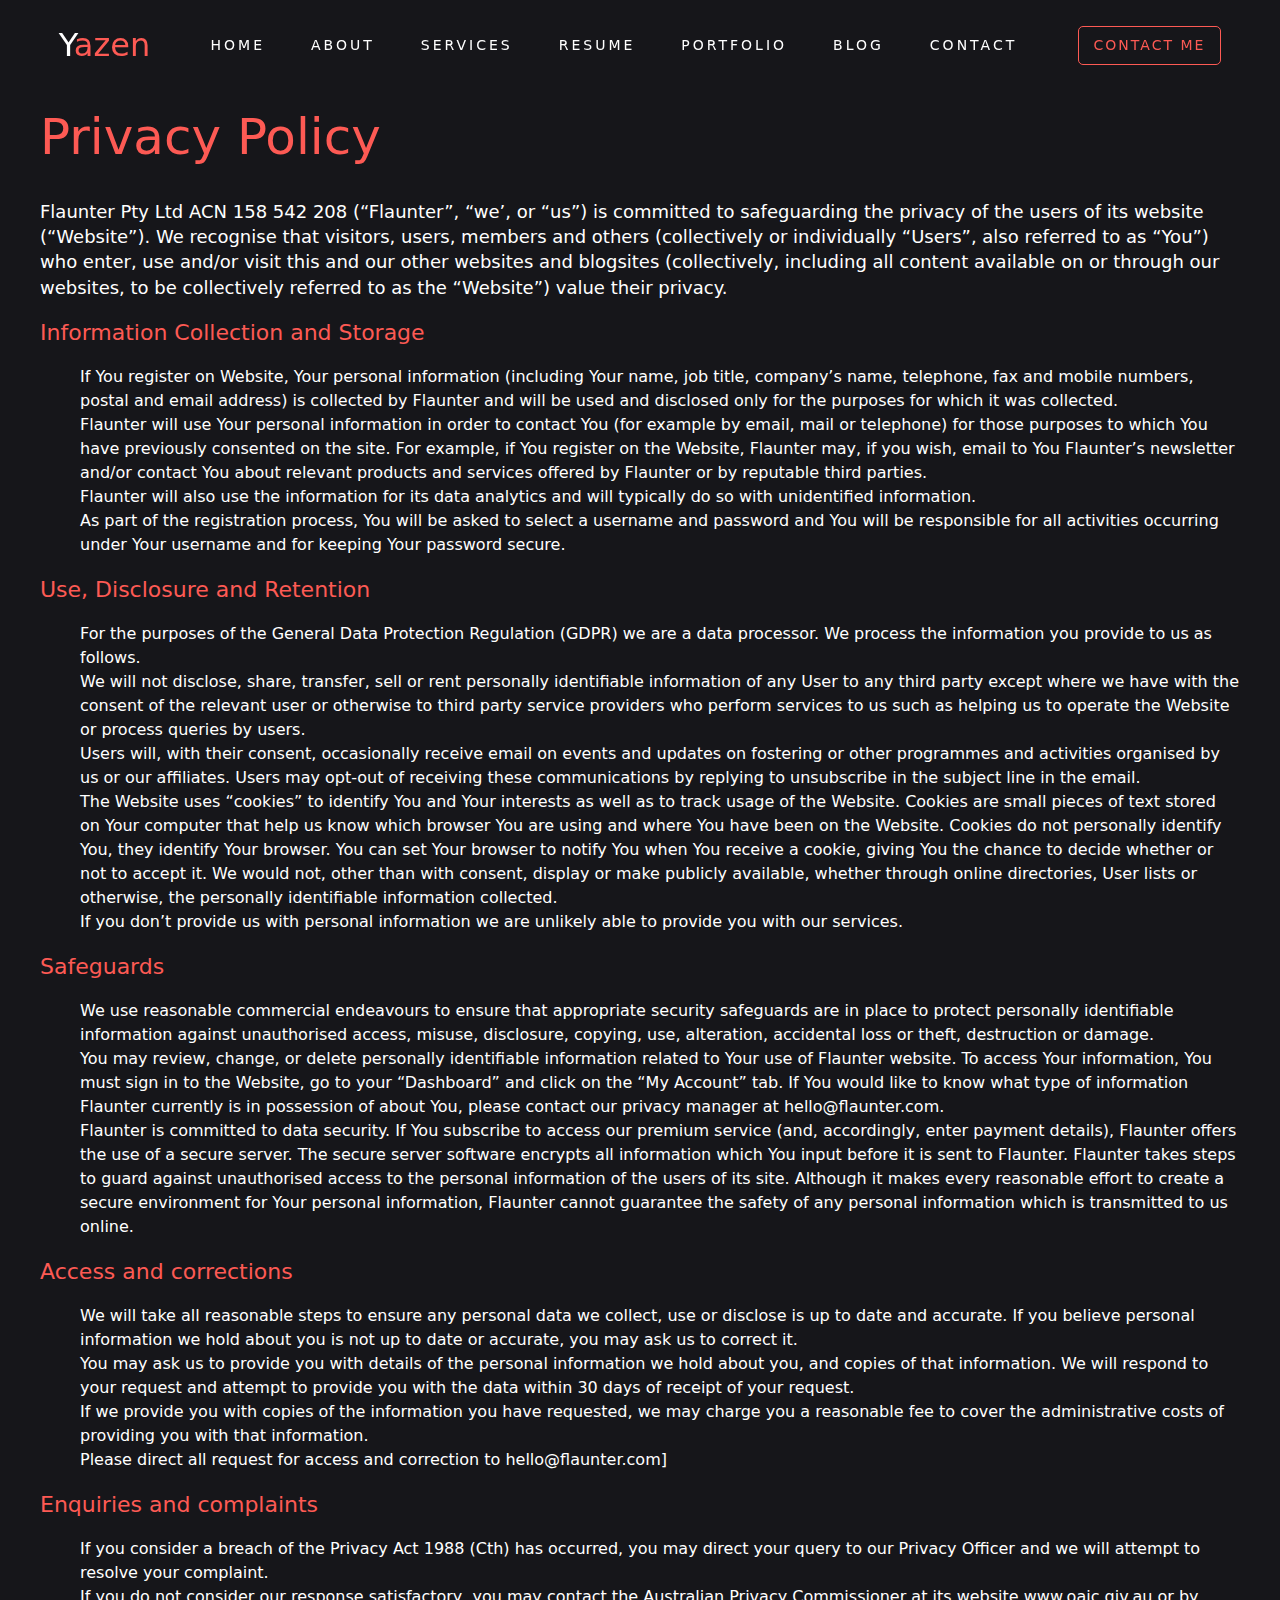
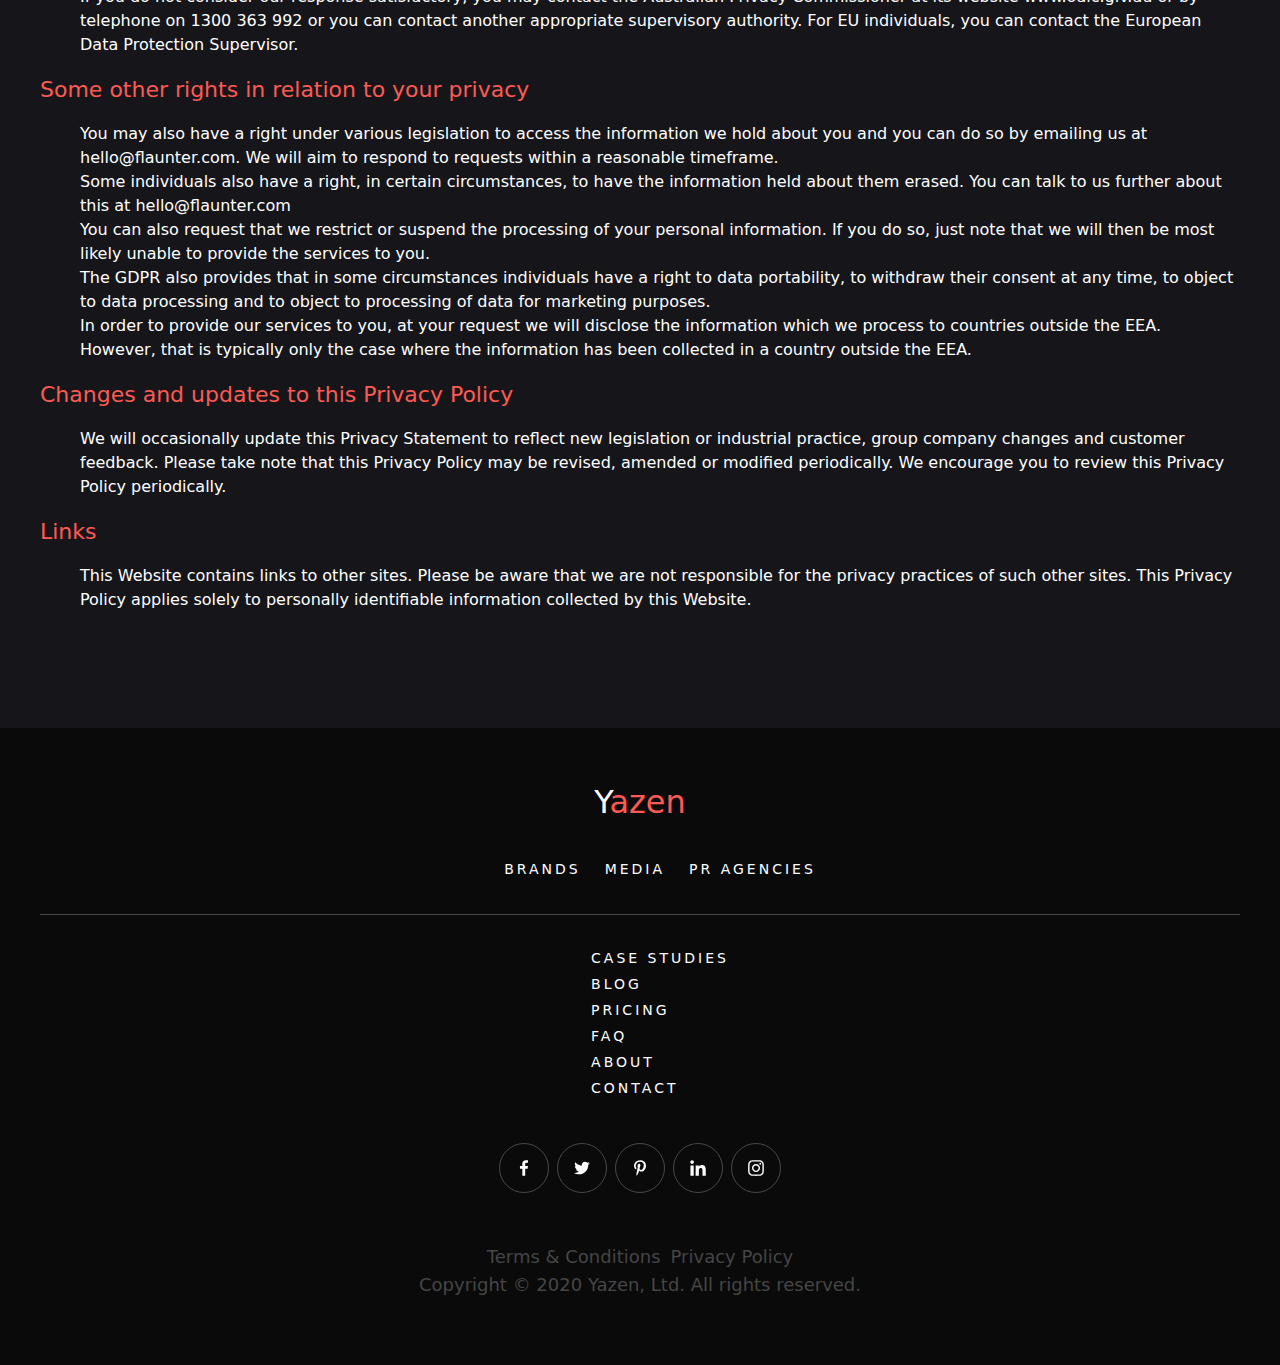
<file: site/policy.html>
<!DOCTYPE html>
<html lang="ru">

<head>
    <meta charset="utf-8" />
    <title>Privacy Policy - Yazen</title>
    <link rel="shortcut icon" href="img/logo.jpg" type="image/x-icon">
    <link rel="stylesheet" href="css/normalize.css">
    <link rel="stylesheet" href="css/style.css">
    <link rel="stylesheet" href="css/header.css">
    <link rel="stylesheet" href="css/main.css">
    <link rel="stylesheet" href="css/footer.css">
</head>

<body>
    <header>
        <div class="fixed-container">
            <div class="header">
                <a href="index.html #person" class="logo">
                    <span>Y</span>azen
                </a>
                
                <nav class="menu">
                    <ul class="menu-lists">
                        <li class="lists-item">
                            <a href="index.html #person">Home</a>
                        </li>

                        <li class="lists-item">
                            <a href="index.html #about">About</a>
                        </li>

                        <li class="lists-item">
                            <a href="">Services</a>
                        </li>

                        <li class="lists-item">
                            <a href="">Resume</a>
                        </li>

                        <li class="lists-item">
                            <a href="">Portfolio</a>
                        </li>

                        <li class="lists-item">
                            <a href="">Blog</a>
                        </li>

                        <li class="lists-item">
                            <a href="index.html #contact">Contact</a>
                        </li>
                    </ul>
                </nav>
    
                <a href="index.html #contact-me" id="cont-me" class="btn">Contact Me</a>
            </div>
        </div>
    </header>

    <main class="landing-page">
        <div class="fixed-container privacy-policy">
            <div class="section-title">
                <h1>Privacy Policy</h1>
            </div>
    
            <div class="section-content">
                <p>Flaunter Pty Ltd ACN 158 542 208 (“Flaunter”, “we’, or “us”) is committed to safeguarding the privacy of the users of its website (“Website”). We recognise that visitors, users, members and others (collectively or individually “Users”, also referred to as “You”) who enter, use and/or visit this and our other websites and blogsites (collectively, including all content available on or through our websites, to be collectively referred to as the “Website”) value their privacy.</p>
    
                <h4 class="heading">Information Collection and Storage</h4>
                <ol>
                    <li>If You register on Website, Your personal information (including Your name, job title, company’s name, telephone, fax and mobile numbers, postal and email address) is collected by Flaunter and will be used and disclosed only for the purposes for which it was collected.</li>
                    <li>Flaunter will use Your personal information in order to contact You (for example by email, mail or telephone) for those purposes to which You have previously consented on the site. For example, if You register on the Website, Flaunter may, if you wish, email to You Flaunter’s newsletter and/or contact You about relevant products and services offered by Flaunter or by reputable third parties.</li>
                    <li>Flaunter will also use the information for its data analytics and will typically do so with unidentified information.</li>
                    <li>As part of the registration process, You will be asked to select a username and password and You will be responsible for all activities occurring under Your username and for keeping Your password secure.</li>
                </ol>
    
                <h4 class="heading">Use, Disclosure and Retention</h4>
                <ol start="5">
                    <li>For the purposes of the General Data Protection Regulation (GDPR) we are a data processor. We process the information you provide to us as follows.</li>
                    <li>We will not disclose, share, transfer, sell or rent personally identifiable information of any User to any third party except where we have with the consent of the relevant user or otherwise to third party service providers who perform services to us such as helping us to operate the Website or process queries by users.</li>
                    <li>Users will, with their consent, occasionally receive email on events and updates on fostering or other programmes and activities organised by us or our affiliates. Users may opt-out of receiving these communications by replying to unsubscribe in the subject line in the email.</li>
                    <li>The Website uses “cookies” to identify You and Your interests as well as to track usage of the Website. Cookies are small pieces of text stored on Your computer that help us know which browser You are using and where You have been on the Website. Cookies do not personally identify You, they identify Your browser. You can set Your browser to notify You when You receive a cookie, giving You the chance to decide whether or not to accept it. We would not, other than with consent, display or make publicly available, whether through online directories, User lists or otherwise, the personally identifiable information collected.</li>
                    <li>If you don’t provide us with personal information we are unlikely able to provide you with our services.</li>
                </ol>
    
                <h4 class="heading">Safeguards</h4>
                <ol start="11">
                    <li>We use reasonable commercial endeavours to ensure that appropriate security safeguards are in place to protect personally identifiable information against unauthorised access, misuse, disclosure, copying, use, alteration, accidental loss or theft, destruction or damage.</li>
                    <li>You may review, change, or delete personally identifiable information related to Your use of Flaunter website. To access Your information, You must sign in to the Website, go to your “Dashboard” and click on the “My Account” tab. If You would like to know what type of information Flaunter currently is in possession of about You, please contact our privacy manager at hello@flaunter.com.</li>
                    <li>Flaunter is committed to data security. If You subscribe to access our premium service (and, accordingly, enter payment details), Flaunter offers the use of a secure server. The secure server software encrypts all information which You input before it is sent to Flaunter. Flaunter takes steps to guard against unauthorised access to the personal information of the users of its site. Although it makes every reasonable effort to create a secure environment for Your personal information, Flaunter cannot guarantee the safety of any personal information which is transmitted to us online.</li>
                </ol>
    
    
                <h4 class="heading">Access and corrections</h4>
                <ol start="14">
                    <li>We will take all reasonable steps to ensure any personal data we collect, use or disclose is up to date and accurate. If you believe personal information we hold about you is not up to date or accurate, you may ask us to correct it.</li>
                    <li>You may ask us to provide you with details of the personal information we hold about you, and copies of that information. We will respond to your request and attempt to provide you with the data within 30 days of receipt of your request.</li>
                    <li>If we provide you with copies of the information you have requested, we may charge you a reasonable fee to cover the administrative costs of providing you with that information.</li>
                    <li>Please direct all request for access and correction to hello@flaunter.com]</li>
                </ol>
    
                <h4 class="heading">Enquiries and complaints</h4>
                <ol start="18">
                    <li>If you consider a breach of the Privacy Act 1988 (Cth) has occurred, you may direct your query to our Privacy Officer and we will attempt to resolve your complaint.</li>
                    <li>If you do not consider our response satisfactory, you may contact the Australian Privacy Commissioner at its website www.oaic.giv.au or by telephone on 1300 363 992 or you can contact another appropriate supervisory authority. For EU individuals, you can contact the European Data Protection Supervisor.</li>
                </ol>
    
                <h4 class="heading">Some other rights in relation to your privacy</h4>
                <ol start="20">
                    <li>You may also have a right under various legislation to access the information we hold about you and you can do so by emailing us at hello@flaunter.com. We will aim to respond to requests within a reasonable timeframe.</li>
                    <li>Some individuals also have a right, in certain circumstances, to have the information held about them erased. You can talk to us further about this at hello@flaunter.com</li>
                    <li>You can also request that we restrict or suspend the processing of your personal information. If you do so, just note that we will then be most likely unable to provide the services to you.</li>
                    <li>The GDPR also provides that in some circumstances individuals have a right to data portability, to withdraw their consent at any time, to object to data processing and to object to processing of data for marketing purposes.</li>
                    <li>In order to provide our services to you, at your request we will disclose the information which we process to countries outside the EEA. However, that is typically only the case where the information has been collected in a country outside the EEA.</li>
                </ol>
    
                <h4 class="heading">Changes and updates to this Privacy Policy</h4>
                <ol start="25">
                    <li>We will occasionally update this Privacy Statement to reflect new legislation or industrial practice, group company changes and customer feedback. Please take note that this Privacy Policy may be revised, amended or modified periodically. We encourage you to review this Privacy Policy periodically.</li>
                </ol>
    
                <h4 class="heading">Links</h4>
                <ol start="26">
                    <li>This Website contains links to other sites. Please be aware that we are not responsible for the privacy practices of such other sites. This Privacy Policy applies solely to personally identifiable information collected by this Website.</li>
                </ol>
            </div>
        </div>
    </main>

    <footer class="footer">
        <div class="fixed-container footer-container">
            <a href="index.html #person" class="logo">
                <span>Y</span>azen
            </a>

            <nav class="footer-menu-primary footer-menu">
                <ul>
                    <li>
                        <a href="">BRANDS</a>
                    </li>

                    <li>
                        <a href="">MEDIA</a>
                    </li>

                    <li>
                        <a href="">PR AGENCIES</a>
                    </li>
                </ul>
            </nav>
            
            <nav class="footer-menu-secondary footer-menu">
                <ul> 
                    <li>
                        <a href="">CASE STUDIES</a>
                    </li>

                    <li>
                        <a href="">BLOG</a>
                    </li>

                    <li>
                        <a href="">PRICING</a>
                    </li>

                    <li>
                        <a href="">FAQ</a>
                    </li>

                    <li>
                        <a href="index.html #about">about</a>
                    </li>

                    <li>
                        <a href="index.html #contact">Contact</a>
                    </li>
                </ul>
            </nav>

            <ul class="social-links">
                <li>
                    <a href="">
                        <img src="img/social/facebook-white.svg" alt="facebook">
                    </a>
                </li>
                
                <li>
                    <a href="">
                        <img src="img/social/twitter-white.svg" alt="twitter">
                    </a>
                </li>

                <li>
                    <a href="">
                        <img src="img/social/pinterest-white.svg" alt="pinterest">
                    </a>
                </li>

                <li>
                    <a href="">
                        <img src="img/social/linkedin-white.svg" alt="linkedin">
                    </a>
                </li>

                <li>
                    <a href="">
                        <img src="img/social/instagram-white.svg" alt="instagram">
                    </a>
                </li>
            </ul>

            <nav class="legal-menu">
                <ul>
                    <li>
                        <a href="">Terms & Conditions</a>
                    </li>

                    <li>
                        <a href="policy.html">Privacy Policy</a>
                    </li>
                </ul>
            </nav>

            <p class="copyright">
                Copyright &copy; 2020 Yazen, Ltd. All rights reserved.
            </p>
        </div>
    </footer>
</body>

</html>
</file>
<file: site/css/style.css>
body {
    font-family: "Calibre Web",-apple-system,system-ui,BlinkMacSystemFont,"Segoe UI",Roboto,"Helvetica Neue",Arial,sans-serif;
    line-height: 1.5;
    background-color: #16161a;
}

h1, h2, h3, h4, h5, h6 {
    color: #fd5a54;
}

h1, h2, h3 {
    font-family: "Canela Web",-apple-system,system-ui,BlinkMacSystemFont,"Segoe UI",Roboto,"Helvetica Neue",Arial,sans-serif;
    font-weight: 100;
    font-style: normal;
    font-stretch: normal;
}

h4 {
    font-size: 22px;
    font-weight: 500;
}

h1, h2, h3, h4, h5, h6 {
    margin-top: 0;
    margin-bottom: 8px;
    padding: 0;
}

p {
    font-size: 18px;
    line-height: 1.4;
    margin: 0 0 16px;
}

a {
    text-decoration: none;
}

ul, ol {
    list-style: none;
}

.fixed-container {
    height: 100%;
    max-width: 1200px;
    margin: 0 auto;
}

.container {
    min-height: 100vh;
}

/*
    Скроллбар
*/

::-webkit-scrollbar-button {
    background-image: url(''); 
    background-repeat: no-repeat;
    width: 0px;
    height: 0px
}

::-webkit-scrollbar-track {
    background-color: #333;
}

::-webkit-scrollbar-thumb {
    -webkit-border-radius: 5px;
    background-color: #fd5a54;
}

::-webkit-scrollbar-thumb:hover {
    background-color: #f77472;
}

::-webkit-scrollbar-corner {
    background-repeat: no-repeat;
}

::-webkit-resizer {
    background-image: url('');
    background-repeat: no-repeat;
    width: 6px;
    height: 6px;
}

::-webkit-scrollbar {
    width: 6px;
    height: 6px;
}

.menu-lists {
    display: flex;
    flex-direction: row;
    padding: 0;
    margin: 0;
}
</file>
<file: site/css/header.css>
header {
    position: fixed;
    width: 100%;
    height: 90px;
    background-color: transparent;
}

.header {
    display: flex;
    flex-direction: row;
    align-items: center;
    justify-content: space-around;
    height: 100%;
}

.header-color {
    background-color: rgb(10 10 10 / 0.45);
}

.logo {
    color: #fd5a54;
    font-size: 32px;
    font-weight: 500;
    cursor: pointer;
}

.logo span {
    color: #fff;
}

.menu .menu-lists .lists-item{
    display: flex;
    position: relative;
}

.menu .menu-lists .lists-item a.active::after {
    opacity: 1;
    transform: translateY(-3px);
}

.menu .lists-item a {
    color: #fff;
    font-size: 14px;
    line-height: 15px;
    font-weight: 500;
    letter-spacing: 3px;
    text-transform: uppercase;
    position: relative;
    padding: 15px 0;
    margin: 0 23px;
}

.menu .lists-item a:after {
    content: "";
    position: absolute;
    bottom: 0;
    left: 0;
    right: 0;
    display: block;
    background-color: #fd5a54;
    height: 2px;
    opacity: 0;
    transform: translateY(2px);
    transition: .3s ease all;
}

.menu .lists-item a:hover:after {
    opacity: 1;
    transform: translateY(-3px);
}

.btn {
    padding: 10px 15px;
    background-color: transparent; /* Прозрачный фон */
    cursor: pointer;
    border: 1px solid #fd5a54;
    color: #fd5a54;
    border-radius: 5px;
    font-size: 14px;
    line-height: 17px;
    text-transform: uppercase;
    letter-spacing: 2px;
    font-weight: 500;
}

.btn:hover {
    background-color: #fd5a54;
    border: 1px solid transparent;
    color: #fff;
}
</file>
<file: site/css/main.css>
.about, .portfolio, .contact, .contact-me {
    display: flex;
    flex-direction: row;
    align-items: center;
    justify-content: space-around;
}

.contact-me-description, .about-description {
    columns: 1;
    margin: 0;
    padding: 30px;
    border: 1px solid #fd5a54;
    border-radius: 5px;
}

.contact-me-description li , .about-description li {
    color: #9199a6;
    font-weight: 500;
    padding: 8px;
}

.contact-me-description span, .about-description span {
    text-transform: uppercase;
    color: #fff;
}

#about, #portfolio, #contact {
    border-bottom: 1px solid rgba(255,255,255,.25);
}

.section-title {
    display: flex;
    flex-direction: column;
}

/*
    Landing Page
*/

.background {
    display: flex;
    background-image: url('../img/mountains-dark-simple-background.jpg');
    background-size: cover;
    background-repeat: no-repeat;
}

.person {
    display: flex;
    flex-direction: column;
    flex-grow: 1;
    align-items: center;
    justify-content: center;
}

.person img {
    width: 250px;
    height: 250px;
    border-radius: 50%;
    border: 5px solid rgb(0 0 0 / 0.1);
}

.person h2 {
    color: #fd5a54;
    font-size: 48px;
    letter-spacing: 2px;
    font-weight: 500;
}

.person span {
    color: #fff;
    letter-spacing: 1px;
    font-size: 18px;
}

/*
    About Me
*/

.about img {
    height: 400px;
    width: 400px;
    border: 5px solid rgb(0 0 0 / 0.1);
}

.about-info h1 {
    font-size: 32px;
    font-weight: 500;
    margin: 0px 0px 60px;
}

.about-info h1 span {
    border-bottom: 1px solid #fff;
    padding-bottom: 10px;
}

.about-info p {
    color: #a9b1b5;
}

.about-info {
    display: flex;
    flex-direction: column;
    margin: 0 30px;
}

.about-info .about-description {
    columns: 2;
    padding: 20px 15px;
}

/*
    policy.html
*/

.privacy-policy {
    padding: 100px 0;
    color: #fff;
}

.section-title h1 {
    margin: 0;
    margin-bottom: 24px;
    font-size: 50px;
}

.section-title h5 {
    font-size: 14px;
    text-transform: uppercase;
    letter-spacing: 2px;
    font-weight: 500;
    color: #899093;
}

/*
    Contact
*/

address {
    margin-top: 75px;
}

.sub-title {
    display: block;
    color: #899093;
    font-size: 18px;
}

.emails {
    padding: 0;
}

.emails li {
    margin: 0 0 16px;
}

.email {
    background: url(../img/social/paper-plane.svg) no-repeat;
    background-position: left;
    background-size: 18px;
    padding-left: 25px;
    color: #fff;
    font-size: 18px;
    text-decoration: underline;
}

.post-image {
    width: 450px;
    height: 650px;
}

/*
    Contact Form
*/

.contact-me-info .contact-me-description {
    height: 370px;
}

.contact-form {
    border: 1px solid #fd5a54;
    padding: 30px;
    border-radius: 5px;
    height: 370px;
}

input, textarea {
    font-size: 16px;
    height: 50px;
    width: 100%;
    color: #eee;
    margin-bottom: 30px;
    padding: 0;
    background-color: transparent;
    border: none;
    border-bottom: 1px solid rgba(255,255,255,.07);
    resize: none;
    outline: 0;
    border-radius: 0;
    transition: all .3s ease 0s;
}

textarea {
    height: 120px;
    padding: 0;
    padding-top: 15px;
}

input:focus::placeholder, textarea:focus::placeholder {
    color: #fff;
}

input:focus, textarea:focus, button:focus {
    color: #fff;
    border-bottom: 1px solid #fd5a54;
}

.author {
    margin-top: 50px;
}

.author h2 {
    font-style: italic;
}
</file>
<file: site/css/footer.css>
.footer {
    padding: 50px 0;
    color: #fff;
    background-color: #0a0a0a;
}

.footer-container {
    display: flex;
    flex-direction: column;
    align-items: center;
}

.branding {
    margin: 20px 0 10px 0;
    opacity: 1;
}

.branding:hover {
    opacity: 0.9;
}

.footer-menu-primary {
    border-bottom: 1px solid rgba(255,255,255,.25);
    width: 100%;
}

.footer-menu-primary ul {
    display: flex;
    flex-direction: row;
    justify-content: center;
}

.footer-menu {
    padding: 15px 0;
}

.footer-menu  ul li {
    margin: 0 12px;
}

.footer-menu ul li a {
    color: #fff;
    font-size: 14px;
    line-height: 15px;
    font-weight: 500;
    letter-spacing: 3px;
    text-transform: uppercase;
    padding: 12px 0;
}

.footer-menu ul li a:after {
    content: "";
    display: block;
    background-color: #fff;
    height: 2px;
    opacity: 0;
    transform: translateY(2px);
    transition: .3s ease all;
}

.footer-menu ul li a:hover:after {
    opacity: 1;
    transform: translateY(-3px);
}

.footer-menu-secondary {
    padding: 15px 0;
}

.social-links {
    display: flex;
    flex-direction: row;
    padding: 0;
    margin: 0;
    margin-top: 10px;
}

.social-links li {
    display: flex;
    margin: 0 4px;
}

.social-links a {
    padding: 16px;
    line-height: 0;
    border-radius: 100%;
    border: 1px solid rgba(255,255,255,.25);
    transition: .3s border;
}

.social-links a:hover {
    border-color: #fff;
}

.social-links a:hover img {
    transform: scale(1.2);
}

.social-links a img {
    height: 16px;
    width: 16px;
    transform: scale(1);
}

.legal-menu {
    margin: 50px 0 0 0;
}

.legal-menu ul {
    display: flex;
    flex-direction: row;
    padding: 0;
    margin: 0;
}

.legal-menu ul li a {
    color: rgba(255,255,255,.25);
    font-size: 18px;
    line-height: 28px;
    font-weight: 400;
    margin: 0 5px;
}

.legal-menu ul li a:hover {
    color: #fff;
}

.copyright {
    font-size: 18px;
    line-height: 28px;
    color: rgba(255,255,255,.25);
}
</file>
